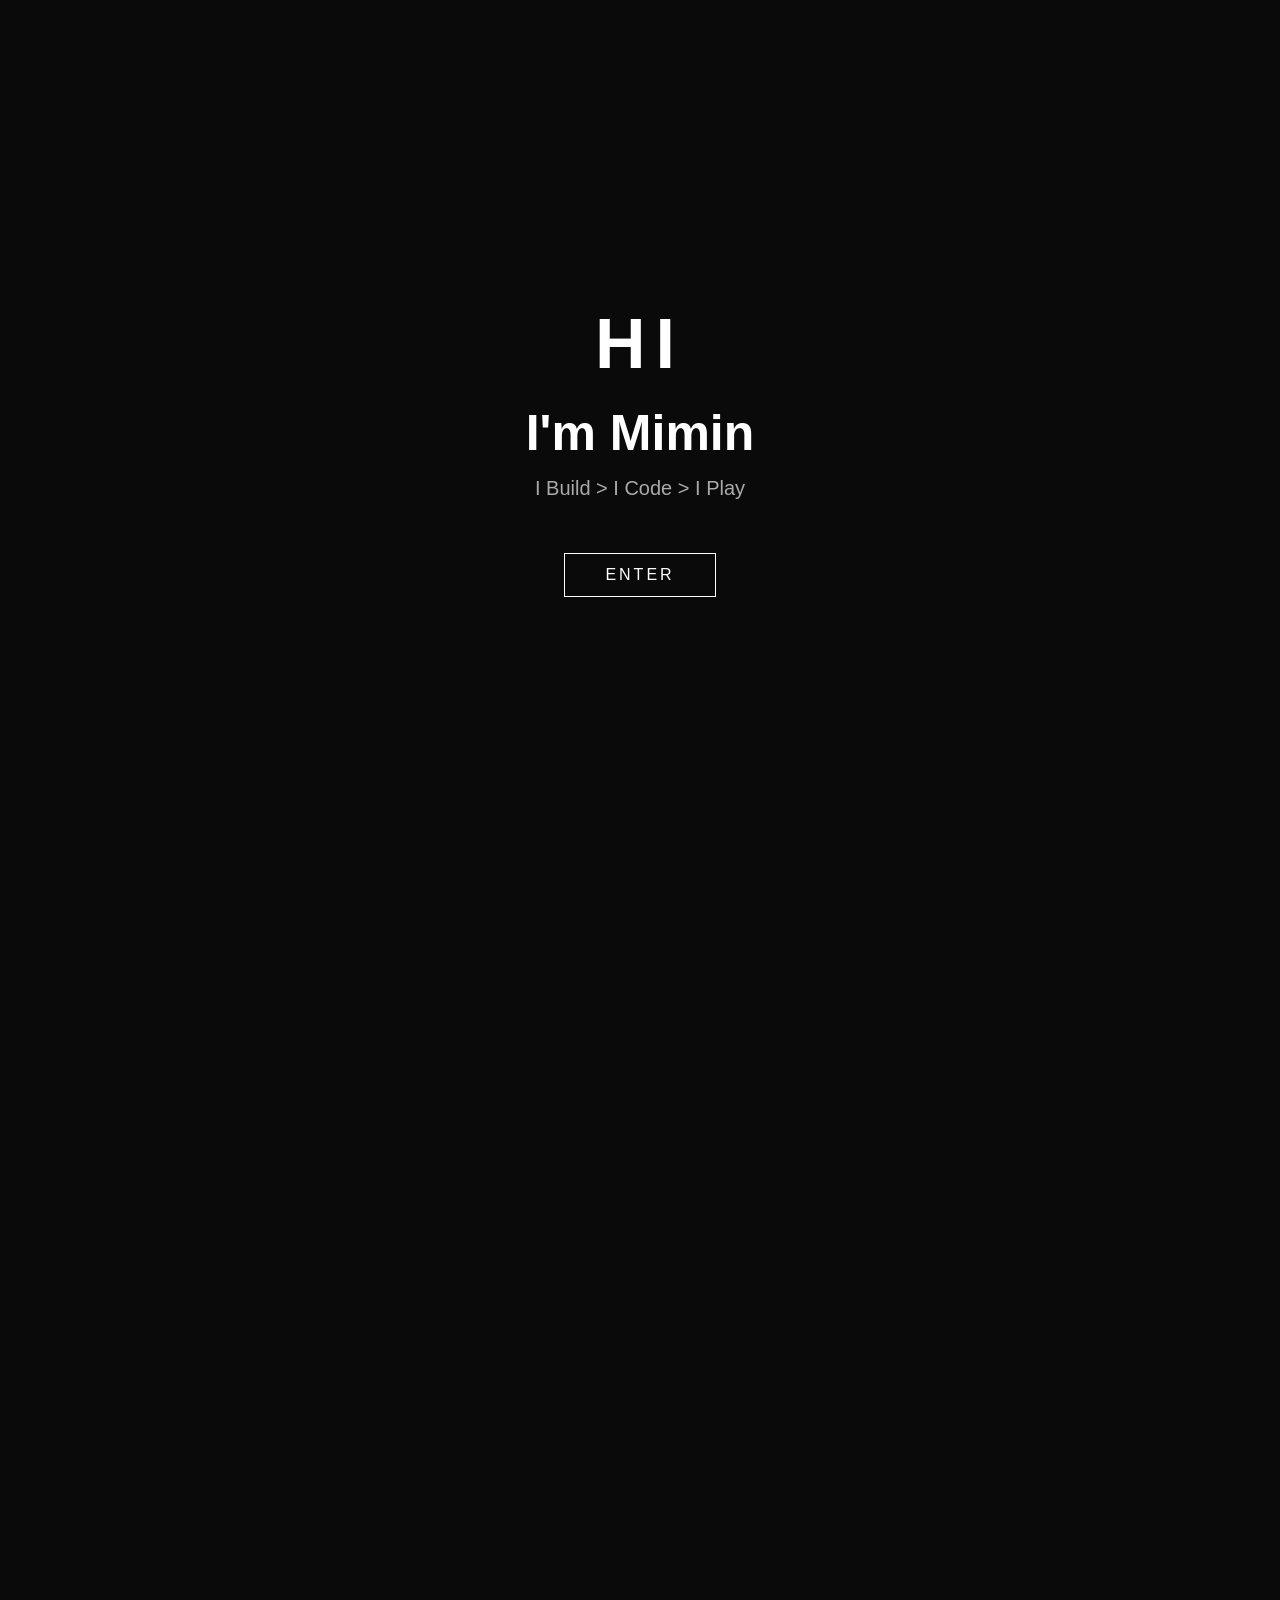
<file: index.html>
<!DOCTYPE html>
<html lang="en">
<head>
    <meta charset="UTF-8">
    <meta name="viewport" content="width=device-width, initial-scale=1.0">
    <link rel="stylesheet" href="style.css">
    <title>My Personal Web</title>
</head>
<body>
    <!-- Opening Screen -->
    <div class="intro" id="intro">

        <div class="intro-content">

            <h1 id="welcome">HI</h1>

            <h2 id="name">I'm Mimin</h2>

            <p id="description">
                I Build > I Code > I Play
            </p>
            <br>

            <a href="index2.html" class="button" id="enterBtn">ENTER</a>
            <div id="transition"></div>
        </div>

    </div>


    <!-- Main Website -->
    <main id="main-content">

        <h1>MY PERSONAL WEBSITE</h1>

        <p>
            Selamat datang di website pribadi gua.
        </p>

    </main>

    <!-- MENU UTAMA -->
    <section class="home" id="home">

        <nav>
            <h2>MINIMIN.</h2>

            <div class="menu">
                <a href="#home">Home</a>
                <a href="#about">About</a>
                <a href="#projects">Projects</a>
                <a href="#contact">Contact</a>
            </div>
        </nav>

        <div class="hero">
            <h1>WELCOME TO<br>MY WORLD.</h1>

            <p>
                Coding, music, guitar, and everything I create.
            </p>
        </div>

    </section>


    <!-- Musik -->
    <audio id="bgMusic" loop>
        <source src="Mobo.mp3" type="audio/mpeg">
    </audio>

    <script>
        const button = document.getElementById("enterBtn");
        const music = document.getElementById("bgMusic");

        button.addEventListener("click", function () {
            music.play()
                .then(() => {
                    console.log("Musik berhasil diputar");
                })
                .catch(error => {
                    console.log("Gagal memutar:", error);
                });
        });
    </script>



    <script src="java.js"></script>

</body>
</html>
</file>
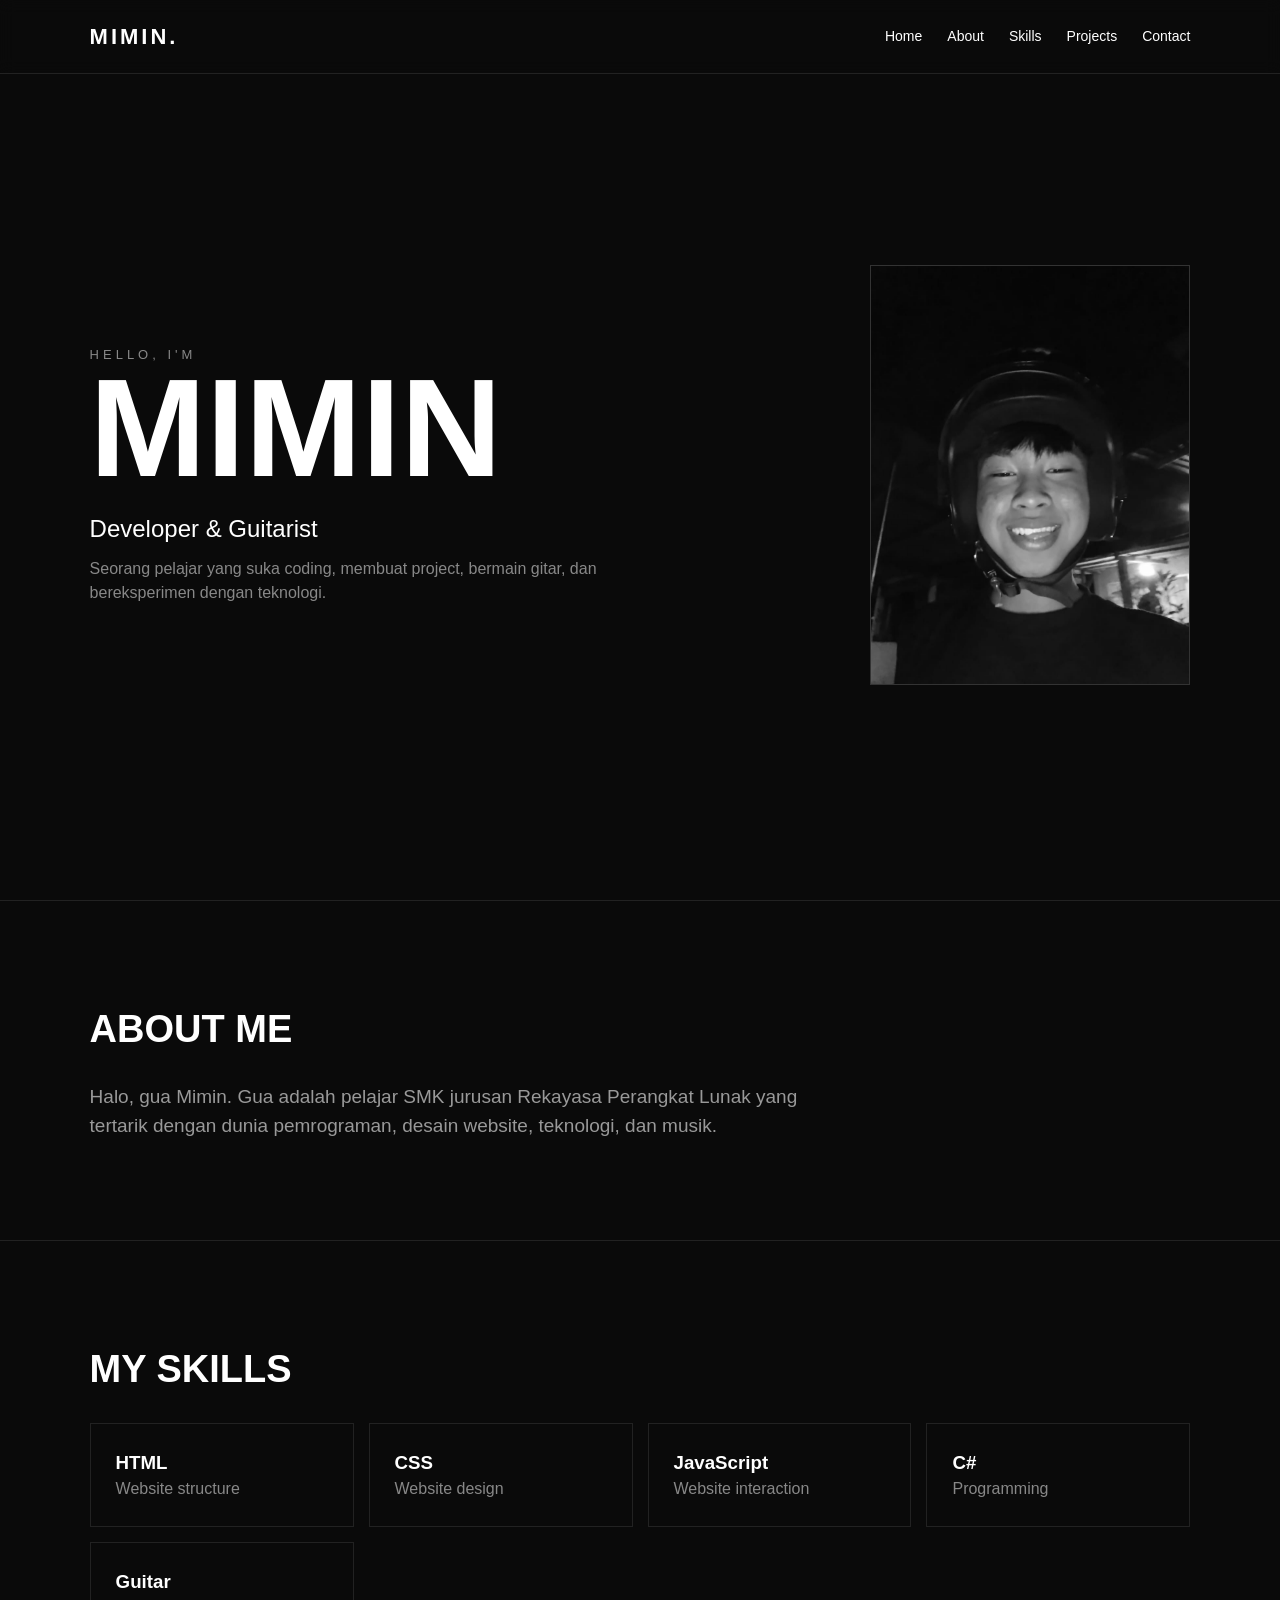
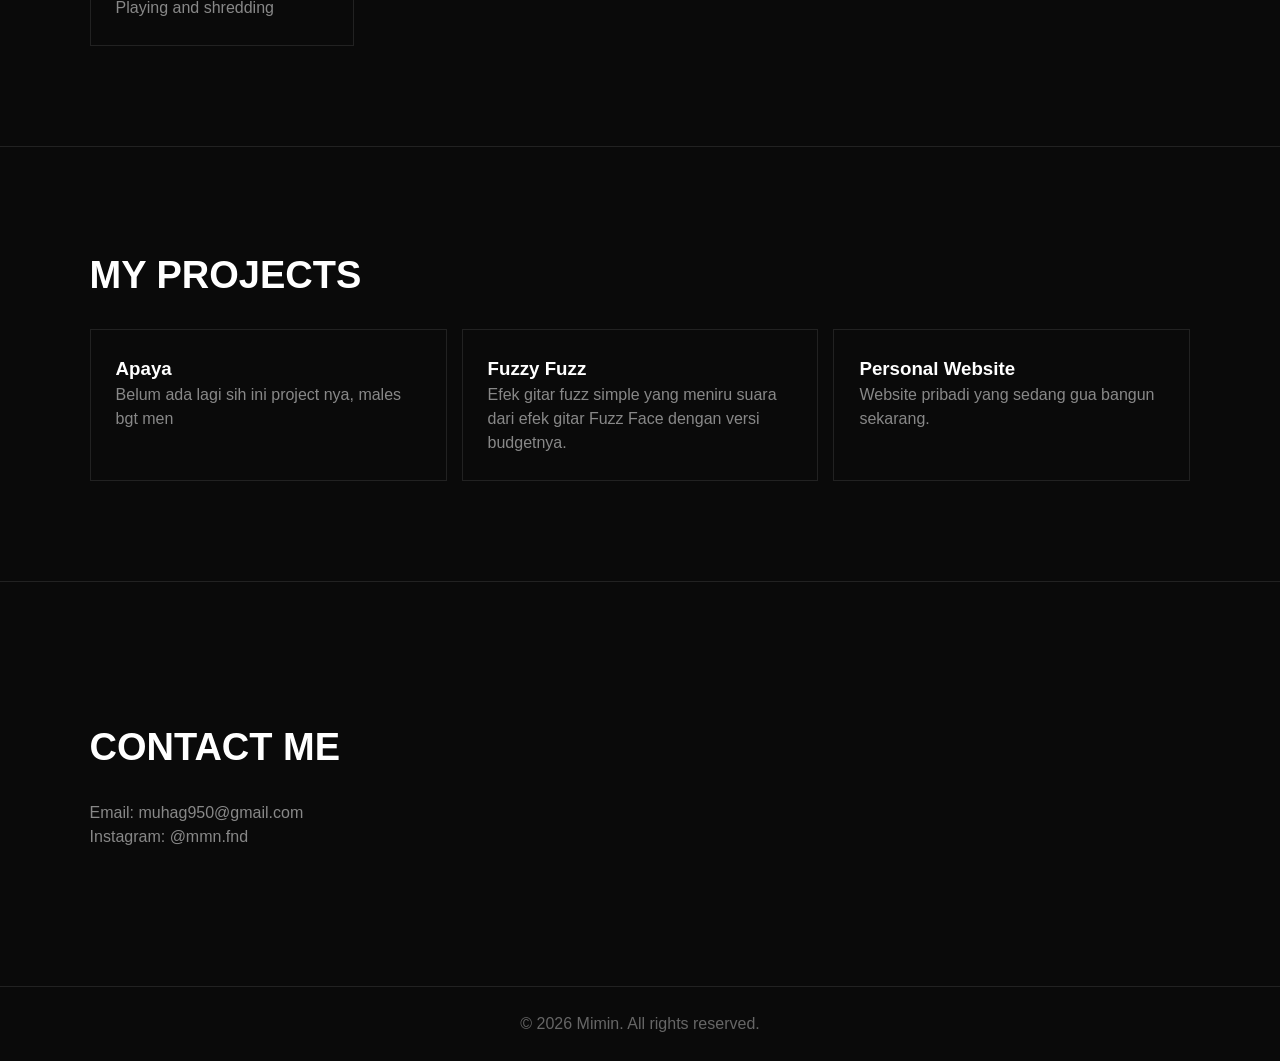
<file: index2.html>
<!DOCTYPE html>
<html lang="en">
<head>
    <meta charset="UTF-8">
    <meta name="viewport" content="width=device-width, initial-scale=1.0">
    <title>Main Menu</title>
    <link rel="stylesheet" href="style2.css">
</head>
<body>

<script>
const enterBtn = document.getElementById("enterBtn");
const transition = document.getElementById("transition");

enterBtn.addEventListener("click", function(e) {
    e.preventDefault();

    transition.classList.add("active");

    setTimeout(() => {
        window.location.href = "index2.html";
    }, 900);
});
</script>

     <!-- NAVBAR -->
    <nav class="navbar">

        <div class="logo">
            MIMIN.
        </div>

        <div class="nav-menu">
            <a href="#home">Home</a>
            <a href="#about">About</a>
            <a href="#skills">Skills</a>
            <a href="#projects">Projects</a>
            <a href="#contact">Contact</a>
        </div>

    </nav>


    <!-- HERO -->
    <section id="home" class="hero">

        <div class="hero-text">

            <p class="small-text">
                HELLO, I'M
            </p>

            <h1>
                MIMIN
            </h1>

            <h2>
                Developer & Guitarist
            </h2>

            <p>
                Seorang pelajar yang suka coding,
                membuat project, bermain gitar,
                dan bereksperimen dengan teknologi.
            </p>

        </div>

        <div class="hero-image">
            <img src="foto mimin.jpeg" alt="Foto Mimin">
        </div>

    </section>


    <!-- ABOUT -->
    <section id="about" class="section">

        <h2>ABOUT ME</h2>

        <p>
            Halo, gua Mimin. Gua adalah pelajar SMK
            jurusan Rekayasa Perangkat Lunak yang
            tertarik dengan dunia pemrograman,
            desain website, teknologi, dan musik.
        </p>

    </section>


    <!-- SKILLS -->
    <section id="skills" class="section">

        <h2>MY SKILLS</h2>

        <div class="skills-container">

            <div class="skill">
                <h3>HTML</h3>
                <p>Website structure</p>
            </div>

            <div class="skill">
                <h3>CSS</h3>
                <p>Website design</p>
            </div>

            <div class="skill">
                <h3>JavaScript</h3>
                <p>Website interaction</p>
            </div>

            <div class="skill">
                <h3>C#</h3>
                <p>Programming</p>
            </div>

            <div class="skill">
                <h3>Guitar</h3>
                <p>Playing and shredding</p>
            </div>

        </div>

    </section>


    <!-- PROJECTS -->
    <section id="projects" class="section">

        <h2>MY PROJECTS</h2>

        <div class="project-container">

            <div class="project">
                <h3>Apaya</h3>
                <p>
                    Belum ada lagi sih ini project nya, males bgt men
                </p>
            </div>

            <div class="project">
                <h3>Fuzzy Fuzz</h3>
                <p>
                    Efek gitar fuzz simple yang
                    meniru suara dari efek gitar Fuzz
                    Face dengan versi budgetnya.
                </p>
            </div>

            <div class="project">
                <h3>Personal Website</h3>
                <p>
                    Website pribadi yang sedang
                    gua bangun sekarang.
                </p>
            </div>

        </div>

    </section>


    <!-- CONTACT -->
    <section id="contact" class="section">

        <h2>CONTACT ME</h2>

        <p>
            Email: muhag950@gmail.com
        </p>

        <p>
            Instagram: @mmn.fnd
        </p>

    </section>


    <footer>
        © 2026 Mimin. All rights reserved.
    </footer>

</body>
</html>
</file>
<file: style.css>
* {
    margin: 0;
    padding: 0;
    box-sizing: border-box;
}

body {
    font-family: Arial, sans-serif;
    background: #0a0a0a;
    color: white;
}


/* =========================
   INTRO
========================= */

.intro {
    position: fixed;
    width: 100%;
    height: 100vh;

    background: #0a0a0a;

    display: flex;
    justify-content: center;
    align-items: center;

    z-index: 999;

    transition: opacity 1s ease;
}

.intro-content {
    text-align: center;
}


/* Tulisan pertama */

#welcome {
    font-size: 70px;
    letter-spacing: 10px;

    opacity: 0;

    animation: muncul 1.5s ease forwards;
}


/* Nama */

#name {
    font-size: 50px;
    margin-top: 20px;

    opacity: 0;

    animation: muncul 1.5s ease forwards;
    animation-delay: 1.5s;
}


/* Deskripsi */

#description {
    font-size: 20px;
    margin-top: 15px;

    color: #aaa;

    opacity: 0;

    animation: muncul 1.5s ease forwards;
    animation-delay: 3s;
}


/* Animasi muncul */

@keyframes muncul {

    0% {
        opacity: 0;
        transform: translateY(30px);
    }

    100% {
        opacity: 1;
        transform: translateY(0);
    }

}


/* =========================
   MAIN WEBSITE
========================= */

#main-content {
    min-height: 100vh;

    display: flex;
    flex-direction: column;

    justify-content: center;
    align-items: center;

    text-align: center;

    opacity: 0;

    transition: opacity 1s ease;
}

#main-content h1 {
    font-size: 50px;
}

#main-content p {
    margin-top: 15px;
    color: #aaa;
}

#enterBtn {
    margin-top: 30px;

    padding: 12px 35px;

    background: transparent;
    color: white;

    border: 1px solid white;

    font-size: 16px;
    letter-spacing: 3px;

    cursor: pointer;

    opacity: 0;

    animation: muncul 1.5s ease forwards;
    animation-delay: 4s;

    transition: 0.3s;
}

#enterBtn:hover {
    background: white;
    color: black;
}

* {
    margin: 0;
    padding: 0;
    box-sizing: border-box;
}

html {
    scroll-behavior: smooth;
}

body {
    font-family: Arial, sans-serif;
    background: #0a0a0a;
    color: white;
}


/* =====================
   INTRO
===================== */

.intro {
    position: fixed;
    inset: 0;
    z-index: 1000;

    background: #0a0a0a;

    display: flex;
    justify-content: center;
    align-items: center;

    text-align: center;

    transition: opacity 1s ease;
}

.intro-content h1 {
    font-size: 70px;
    letter-spacing: 10px;
}

.intro-content h2 {
    font-size: 45px;
    margin-top: 15px;
}

.intro-content p {
    margin-top: 10px;
    color: #aaa;
}

#enterBtn {
    margin-top: 35px;
    padding: 12px 40px;

    background: transparent;
    color: white;

    border: 1px solid white;

    cursor: pointer;

    font-size: 16px;
    letter-spacing: 3px;

    transition: 0.3s;
}

#enterBtn:hover {
    background: white;
    color: black;
}


/* =====================
   HOME
===================== */

.home {
    min-height: 100vh;
    padding: 30px 60px;

    opacity: 0;

    transition: opacity 1s ease;
}

nav {
    display: flex;
    justify-content: space-between;
    align-items: center;
}

nav h2 {
    letter-spacing: 3px;
}

.menu {
    display: flex;
    gap: 30px;
}

.menu a {
    color: white;
    text-decoration: none;
}

.menu a:hover {
    color: #aaa;
}

.hero {
    min-height: 80vh;

    display: flex;
    flex-direction: column;
    justify-content: center;
}

.hero h1 {
    font-size: 70px;
    line-height: 1;
}

.hero p {
    margin-top: 20px;
    color: #aaa;
    font-size: 18px;
}

/* button */
.button {
    display: inline-block;
    padding: 12px 35px;
    color: white;
    background: black;
    border: 1px solid white;
    text-decoration: none;
    cursor: pointer;
}

.button:hover {
    background: white;
    color: black;
}

/* button enter animasi */
#enterBtn {
    margin-top: 35px;
    padding: 12px 40px;

    background: transparent;
    color: white;

    border: 1px solid white;

    cursor: pointer;

    font-size: 16px;
    letter-spacing: 3px;

    opacity: 0;
    transform: translateY(30px);

    animation: enterMuncul 1s ease forwards;
    animation-delay: 4s;

    transition: 0.3s;
}

@keyframes enterMuncul {
    from {
        opacity: 0;
        transform: translateY(30px);
    }

    to {
        opacity: 1;
        transform: translateY(0);
    }
}

#enterBtn:hover {
    background: white;
    color: black;
    transform: scale(1.05);
}
</file>
<file: style2.css>
/* Main CSS */
*{margin:0;padding:0;box-sizing:border-box}
html{scroll-behavior:smooth}
body{
    font-family:Arial,sans-serif;
    background:#0a0a0a;
    color:#fff;
    line-height:1.5;
}

.navbar{
    position:fixed;
    top:0;
    width:100%;
    padding:20px 7%;
    display:flex;
    justify-content:space-between;
    align-items:center;
    background:#0a0a0acc;
    backdrop-filter:blur(8px);
    border-bottom:1px solid #222;
    z-index:10;
}

.logo{font-size:22px;font-weight:bold;letter-spacing:3px}

.nav-menu{display:flex;gap:25px}
.nav-menu a{
    color:#fff;
    text-decoration:none;
    font-size:14px;
    transition:.3s;
}
.nav-menu a:hover{color:#888}

.hero{
    min-height:100vh;
    padding:110px 7% 60px;
    display:flex;
    justify-content:space-between;
    align-items:center;
    gap:50px;
}

.hero-text{max-width:600px}
.small-text{
    color:#888;
    letter-spacing:4px;
    font-size:13px;
}
.hero h1{
    font-size:clamp(70px,12vw,140px);
    line-height:.9;
}
.hero h2{
    margin:20px 0 10px;
    font-weight:normal;
}
.hero-text>p:last-child{color:#888}

.hero-image{
    width:320px;
    height:420px;
    overflow:hidden;
    border:1px solid #333;
}
.hero-image img{
    width:100%;
    height:100%;
    object-fit:cover;
    filter:grayscale(100%);
    transition:.5s;
}
.hero-image:hover img{
    filter:grayscale(0);
    transform:scale(1.05);
}

.section{
    padding:100px 7%;
    border-top:1px solid #222;
}
.section h2{
    margin-bottom:25px;
    font-size:38px;
}

#about p{
    max-width:750px;
    color:#999;
    font-size:19px;
}

.skills-container,
.project-container{
    display:grid;
    gap:15px;
}
.skills-container{grid-template-columns:repeat(4,1fr)}
.project-container{grid-template-columns:repeat(3,1fr)}

.skill,.project{
    padding:25px;
    border:1px solid #222;
    transition:.3s;
}
.skill:hover,.project:hover{
    transform:translateY(-5px);
    border-color:#fff;
}
.skill p,.project p,#contact p{color:#888}

#contact{
    min-height:45vh;
    display:flex;
    flex-direction:column;
    justify-content:center;
}

footer{
    padding:25px;
    text-align:center;
    color:#666;
    border-top:1px solid #222;
}

@media(max-width:800px){
    .hero{
        flex-direction:column;
        align-items:flex-start;
    }
    .hero-image{
        width:100%;
        max-width:320px;
    }
    .skills-container{grid-template-columns:repeat(2,1fr)}
    .project-container{grid-template-columns:1fr}
}

@media(max-width:500px){
    .navbar{
        padding:15px 5%;
        flex-direction:column;
        gap:10px;
    }
    .nav-menu{gap:15px}
    .hero{padding:130px 5% 50px}
    .section{padding:70px 5%}
    .skills-container{grid-template-columns:1fr}
}

/* transisi */
#transition {
    position: fixed;
    inset: 0;
    background: #0a0a0a;
    z-index: 9999;

    transform: scaleY(0);
    transform-origin: bottom;

    transition: transform .9s cubic-bezier(.77,0,.18,1);
}

#transition.active {
    transform: scaleY(1);
}
</file>
